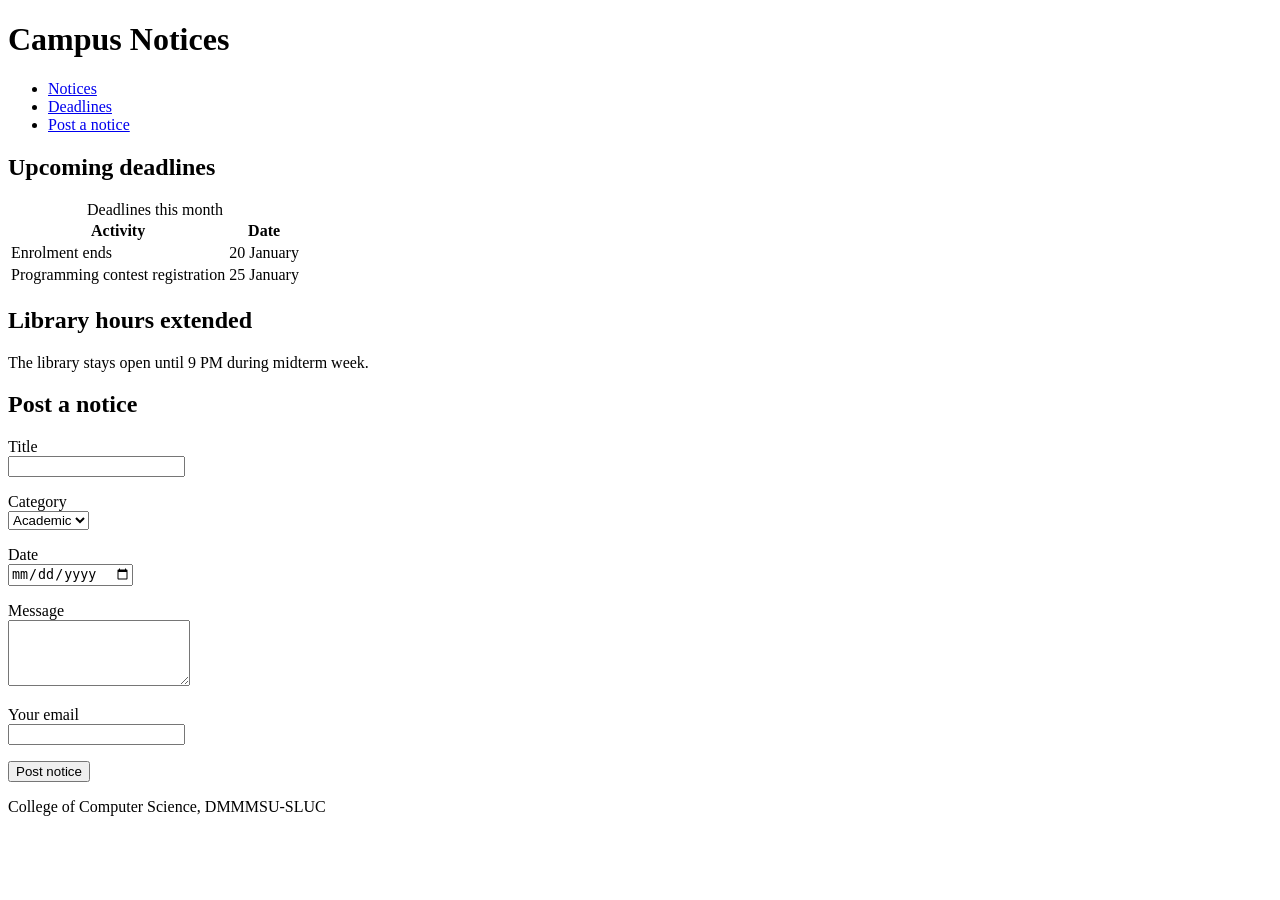
<file: CSAE104PROJECT/week1/week1.html>
<!DOCTYPE html>
<html lang="en">
<head>
  <meta charset="utf-8">
  <meta name="viewport" content="width=device-width, initial-scale=1">
  <title>Campus Notices</title>
</head>
<body>
  <header>
    <h1>Campus Notices</h1>
    <nav aria-label="Main">
  <ul>
    <li><a href="#notices">Notices</a></li>
    <li><a href="#deadlines">Deadlines</a></li>
    <li><a href="#submit">Post a notice</a></li>
  </ul>
</nav>

<section id="deadlines">
  <h2>Upcoming deadlines</h2>
  <table>
    <caption>Deadlines this month</caption>
    <thead>
      <tr><th scope="col">Activity</th><th scope="col">Date</th></tr>
    </thead>
    <tbody>
      <tr><td>Enrolment ends</td><td>20 January</td></tr>
      <tr><td>Programming contest registration</td><td>25 January</td></tr>
    </tbody>
  </table>
</section>
  </header>
  <main>
    <article class="notice">
      <h2>Library hours extended</h2>
      <p>The library stays open until 9 PM during midterm week.</p>
    </article>

    <section id="submit">
  <h2>Post a notice</h2>
  <form action="#" method="post">
    <p>
      <label for="title">Title</label><br>
      <input type="text" id="title" name="title" required maxlength="100">
    </p>
    <p>
      <label for="category">Category</label><br>
      <select id="category" name="category">
        <option value="academic">Academic</option>
        <option value="event">Event</option>
        <option value="general">General</option>
      </select>
    </p>
    <p>
      <label for="date">Date</label><br>
      <input type="date" id="date" name="date">
    </p>
    <p>
      <label for="message">Message</label><br>
      <textarea id="message" name="message" rows="4" required></textarea>
    </p>
    <p>
      <label for="email">Your email</label><br>
      <input type="email" id="email" name="email" required>
    </p>
    <button type="submit">Post notice</button>
  </form>
</section>
    
  </main>
  <footer>
    <p>College of Computer Science, DMMMSU-SLUC</p>
  </footer>
</body>
</html>
</file>
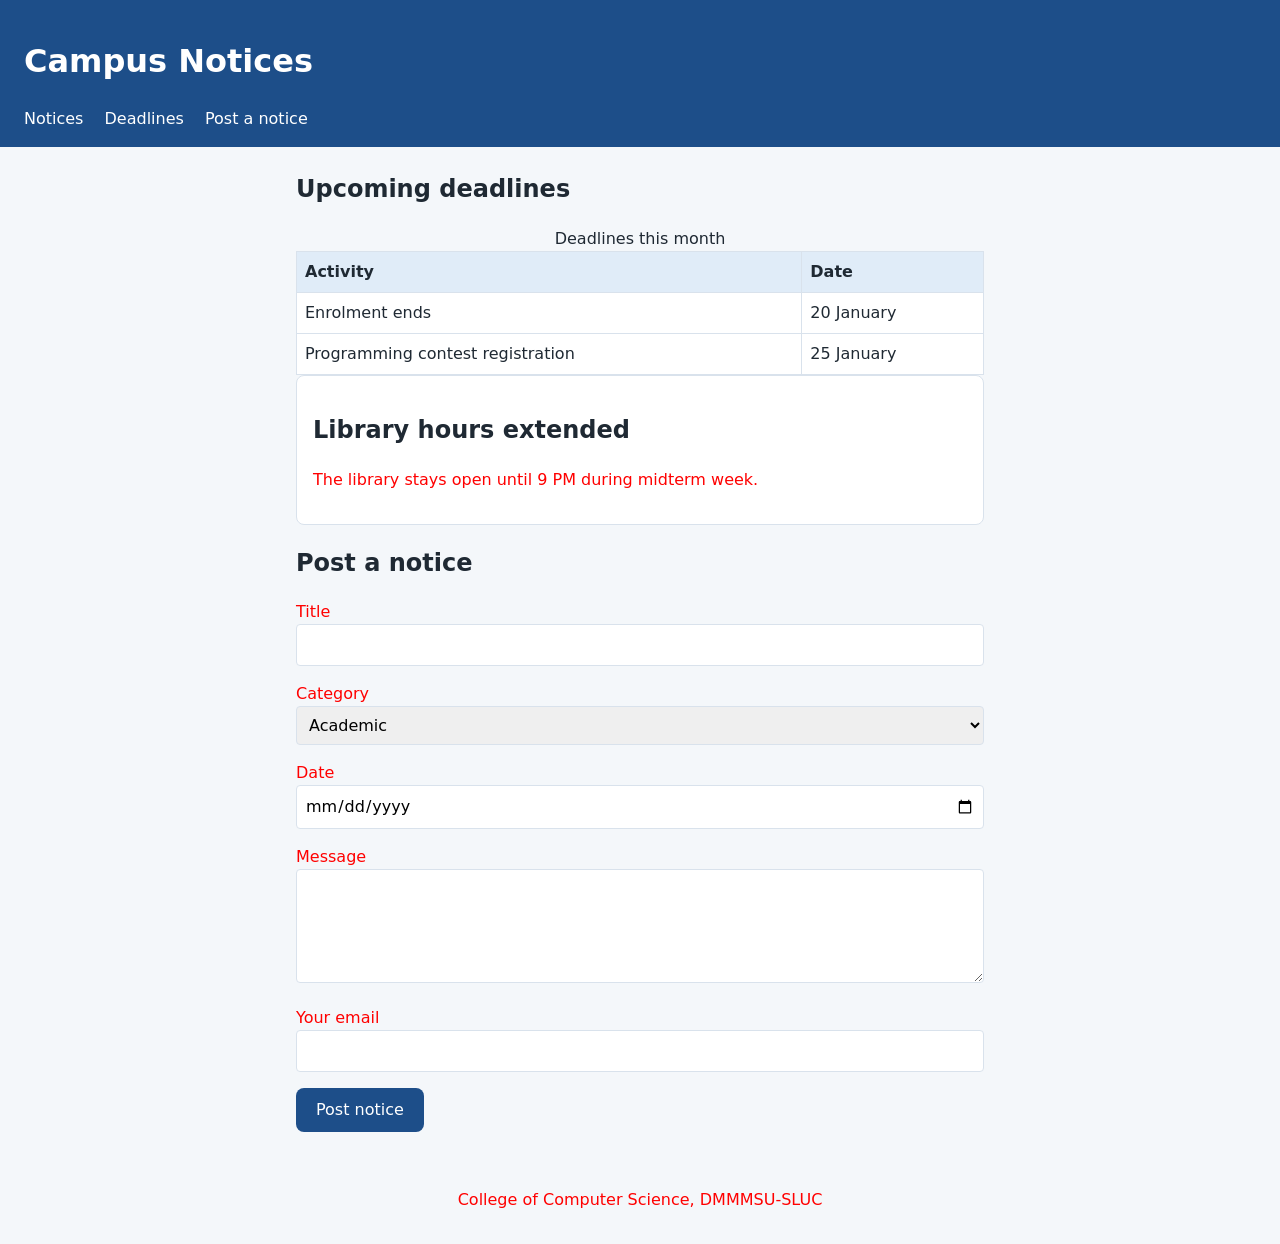
<file: CSAE104PROJECT/week2/week2.html>
<!DOCTYPE html>
<html lang="en">
<head>
  <meta charset="utf-8">
  <meta name="viewport" content="width=device-width, initial-scale=1">
  <title>Campus Notices</title>
  <link rel="stylesheet" href="styles.css" />
</head>
<body>
  <header>
    <h1>Campus Notices</h1>
    <nav aria-label="Main">
  <ul>
    <li><a href="#notices">Notices</a></li>
    <li><a href="#deadlines">Deadlines</a></li>
    <li><a href="#submit">Post a notice</a></li>
  </ul>
</nav>


  </header>
  <main>

    <section id="deadlines">
  <h2>Upcoming deadlines</h2>
  <table>
    <caption>Deadlines this month</caption>
    <thead>
      <tr><th scope="col">Activity</th><th scope="col">Date</th></tr>
    </thead>
    <tbody>
      <tr><td>Enrolment ends</td><td>20 January</td></tr>
      <tr><td>Programming contest registration</td><td>25 January</td></tr>
    </tbody>
  </table>
</section>

    <article class="notice">
      <h2>Library hours extended</h2>
      <p>The library stays open until 9 PM during midterm week.</p>
    </article>

    <section id="submit">
  <h2>Post a notice</h2>
  <form action="#" method="post">
    <p>
      <label for="title">Title</label><br>
      <input type="text" id="title" name="title" required maxlength="100">
    </p>
    <p>
      <label for="category">Category</label><br>
      <select id="category" name="category">
        <option value="academic">Academic</option>
        <option value="event">Event</option>
        <option value="general">General</option>
      </select>
    </p>
    <p>
      <label for="date">Date</label><br>
      <input type="date" id="date" name="date">
    </p>
    <p>
      <label for="message">Message</label><br>
      <textarea id="message" name="message" rows="4" required></textarea>
    </p>
    <p>
      <label for="email">Your email</label><br>
      <input type="email" id="email" name="email" required>
    </p>
    <button type="submit">Post notice</button>
  </form>
</section>
    
  </main>
  <footer>
    <p>College of Computer Science, DMMMSU-SLUC</p>
  </footer>
</body>
</html>
</file>
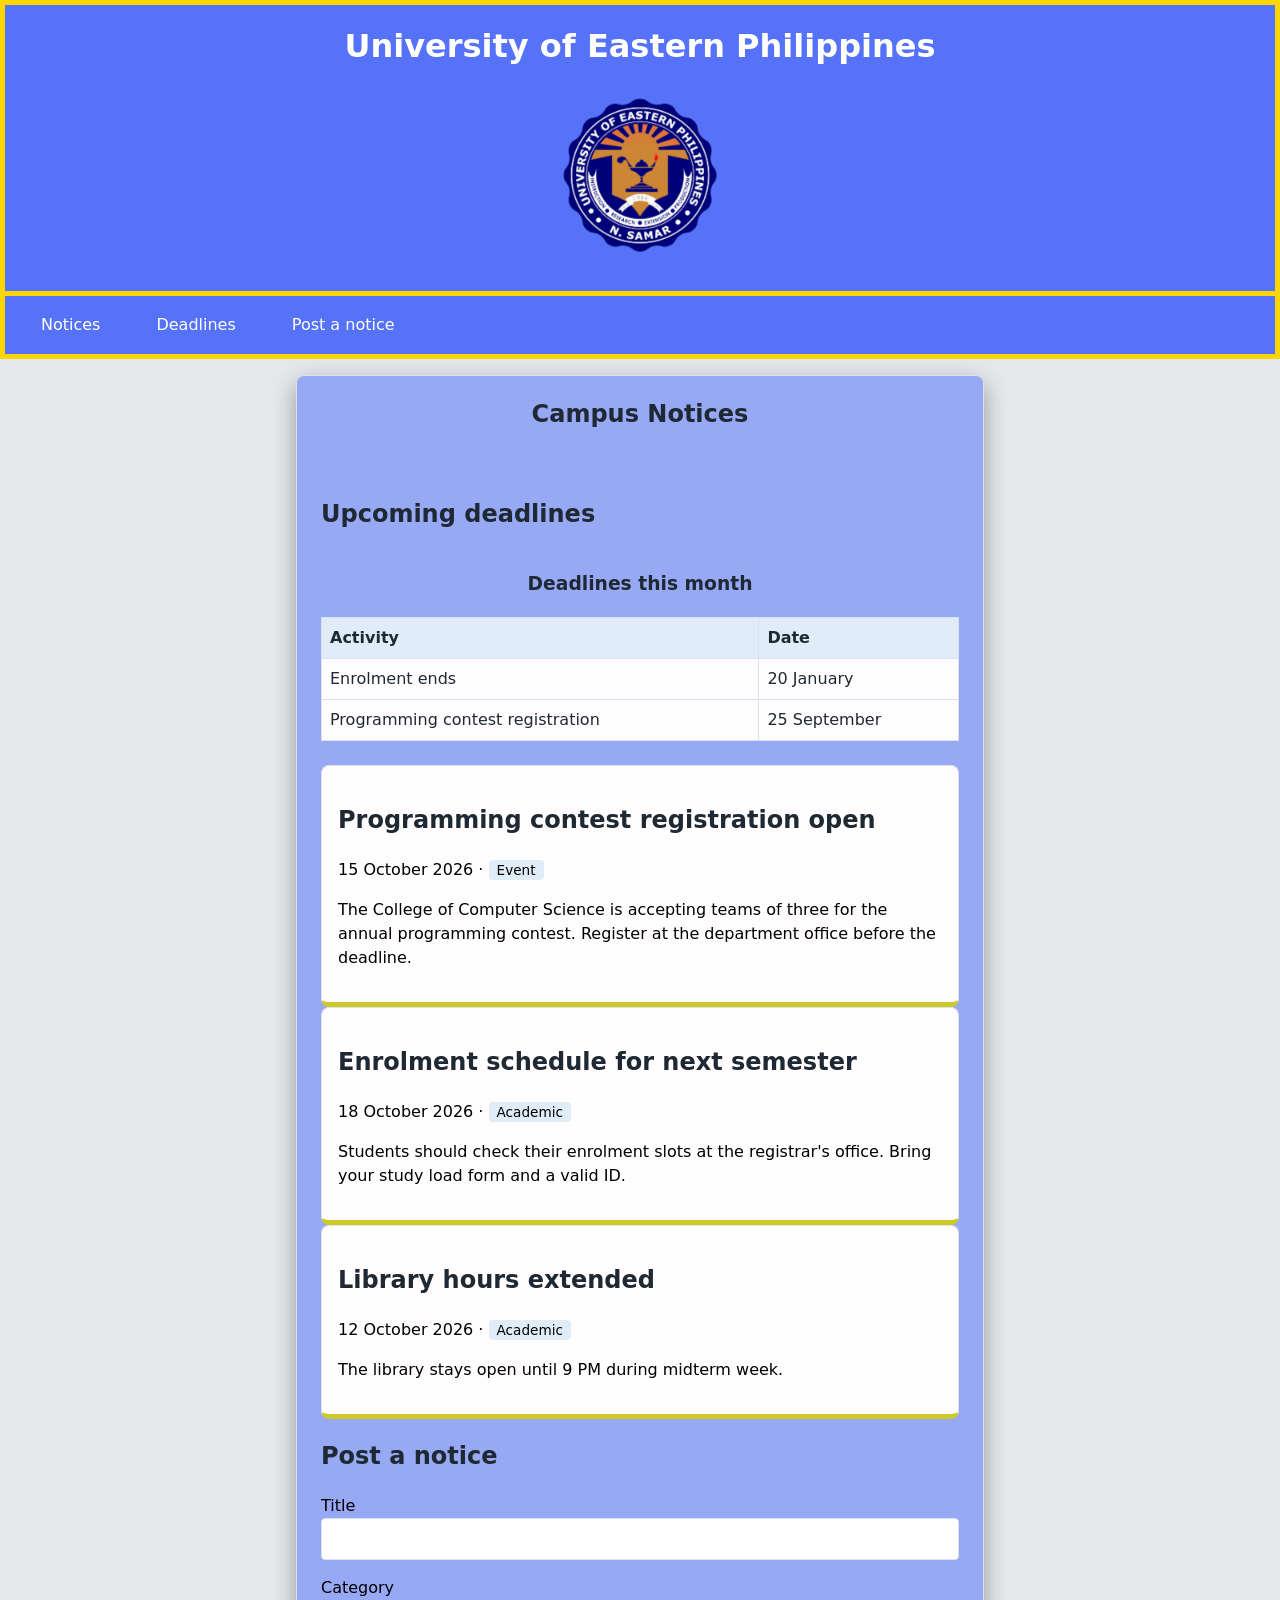
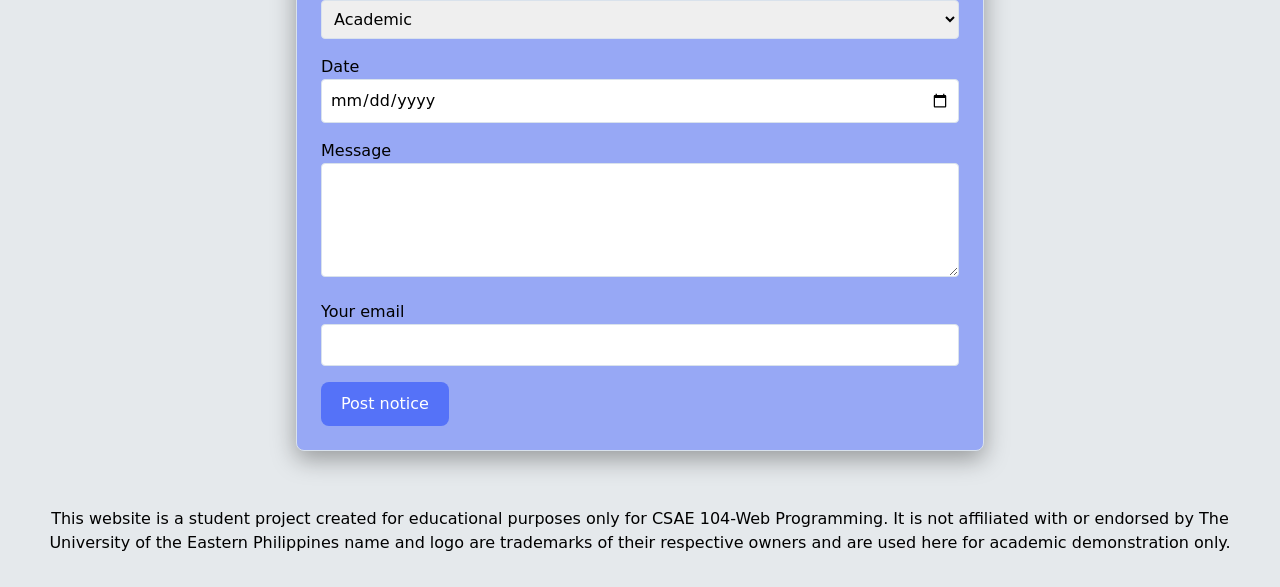
<file: CSAE104PROJECT/week3/week3.html>
<!DOCTYPE html>
<html lang="en">
<head>
  <meta charset="utf-8">
  <meta name="viewport" content="width=device-width, initial-scale=1">
  <title>Campus Notices</title>
  <link rel="stylesheet" href="styles.css">
</head>
<body>
   
  <header>
    <h1>University of Eastern Philippines</h1>

    <img src="university-of-eastern-philippines-logo.png" alt="dmmmsuLogo" height="200" >
    
   
  </header>

   <nav aria-label="Main">
  <ul>
    <li><a href="#notices">Notices</a></li>
    <li><a href="#deadlines">Deadlines</a></li>
    <li><a href="#submit">Post a notice</a></li>
  </ul>
</nav>

  <main>
    
     <div class="page">
    <section id="deadlines">
        <h1 align="center">Campus Notices</h1>
        <br>
  <h2>Upcoming deadlines</h2>
  <table>
    <caption><h3>Deadlines this month</h3></caption>
    <thead>
      <tr><th scope="col">Activity</th><th scope="col">Date</th></tr>
    </thead>
    <tbody>
      <tr><td>Enrolment ends</td><td>20 January</td></tr>
      <tr><td>Programming contest registration</td><td>25 September</td></tr>
    </tbody>
  </table>
  <br>
</section>

<article class="notice">
  <h2>Programming contest registration open</h2>
  <p class="meta">
    <time datetime="2026-10-15">15 October 2026</time> · <span class="tag">Event</span>
  </p>
  <p>The College of Computer Science is accepting teams of three for the annual programming contest. Register at the department office before the deadline.</p>
</article>

<article class="notice">
  <h2>Enrolment schedule for next semester</h2>
  <p class="meta">
    <time datetime="2026-10-18">18 October 2026</time> · <span class="tag">Academic</span>
  </p>
  <p>Students should check their enrolment slots at the registrar's office. Bring your study load form and a valid ID.</p>
</article>

<article class="notice">
  <h2>Library hours extended</h2>
  <p class="meta">
    <time datetime="2026-10-12">12 October 2026</time> · <span class="tag">Academic</span>
  </p>
  <p>The library stays open until 9 PM during midterm week.</p>
</article>


<section id="submit">
  <h2>Post a notice</h2>
  <form action="#" method="post">
    <p>
      <label for="title">Title</label><br>
      <input type="text" id="title" name="title" required maxlength="100">
    </p>
    <p>
      <label for="category">Category</label><br>
      <select id="category" name="category">
        <option value="academic">Academic</option>
        <option value="event">Event</option>
        <option value="general">General</option>
      </select>
    </p>
    <p>
      <label for="date">Date</label><br>
      <input type="date" id="date" name="date">
    </p>
    <p>
      <label for="message">Message</label><br>
      <textarea id="message" name="message" rows="4" required></textarea>
    </p>
    <p>
      <label for="email">Your email</label><br>
      <input type="email" id="email" name="email" required>
    </p>
    <button type="submit">Post notice</button>
  </form>
</section>
     </div>
  </main>

  <footer>
    <p>This website is a student project created for educational purposes only for CSAE 104-Web Programming.
      It is not affiliated with or endorsed by The University of the Eastern Philippines name and logo are 
      trademarks of their respective owners and are used here for academic demonstration only.</p>
  </footer>
</body>
</html>
</file>
<file: CSAE104PROJECT/week2/styles.css>
:root {
  --brand: #1d4e89;
  --brand-soft: #e0ecf8;
  --surface: #ffffff;
  --page: #f4f7fa;
  --text: #1f2933;
  --border: #d9e2ec;
  --radius: 8px;
}

* { box-sizing: border-box; }

body {
  font-family: system-ui, sans-serif;
  font-size: 1rem;
  line-height: 1.5;
  margin: 0;
  background: var(--page);
  color: var(--text);
}

header {
  background: var(--brand);
  color: white;
  padding: 16px 24px;
}

main {
  max-width: 720px;
  margin: 24px auto;
  padding: 0 16px;
}

.notice {
  background: var(--surface);
  border: 1px solid var(--border);
  border-radius: var(--radius);
  padding: 16px;
  margin-bottom: 16px;
}

.tag {
  background: var(--brand-soft);
  border-radius: 4px;
  padding: 2px 8px;
  font-size: 0.85rem;
}

footer {
  text-align: center;
  padding: 16px;
}

nav ul { list-style: none; margin: 0; padding: 0; }
nav li { display: inline-block; margin-right: 16px; }
nav a { color: white; text-decoration: none; }
nav a:hover { text-decoration: underline; }

table { border-collapse: collapse; width: 100%; background: var(--surface); }
th, td { border: 1px solid var(--border); padding: 8px; text-align: left; }
th { background: var(--brand-soft); }

input, select, textarea {
  width: 100%;
  padding: 8px;
  border: 1px solid var(--border);
  border-radius: 4px;
  font: inherit;
}
input:focus, select:focus, textarea:focus { outline: 3px solid var(--brand); }

button {
  background: var(--brand);
  color: white;
  border: 0;
  border-radius: var(--radius);
  padding: 10px 20px;
  font: inherit;
  cursor: pointer;
}
button:hover { background: #163b69; }

p { color: red; }
</file>
<file: CSAE104PROJECT/week3/styles.css>
:root {
  --brand: #5572f8;
  --brand-soft: #e0ecf8;
  --surface: #fffdfd;
  --page: #E5E9EC;
  --text: #1f2933;
  --border: #d9e2ec;
  --radius: 8px;
  --color: black;
}

* { box-sizing: border-box; }

body {
  
  font-family: system-ui, sans-serif;
  font-size: 1rem;
  line-height: 1.5;
  margin: 0;
  background: var(--page);
  color: var(--text);
}

header {
    h1{
        text-align:center;
        color: white;
    }
  border: 5px solid #FFD700;
  background: var(--brand);
  color: rgb(232, 221, 221);
  padding: 16px 24px;
  text-align: left;
}

header img {
  display: block;
  margin: 0 auto;   
}

header h1 {
  margin: 1px 0 5px;
}

nav {
  background: var(--brand);
  border: 5px solid #FFD700;  
  border-top: none;
  padding: 12px 24px;
  margin: 0 0 16px;        
}

nav ul {
  list-style: none;
  margin: 0;
  padding: 0;
  display: flex;
  justify-content: left;   
  gap: 16px;
}

nav a {
  color: white;
  text-decoration: none;
  display: inline-block;   /* needed so padding works */
  padding: 5px 12px;
}

nav a:hover {
  background:#4b65d8;
  border-radius: 7px;
  size: 20px;
}

main {
  max-width: 720px;
  margin: 0 auto 24px;
  padding: 0 16px;
}

.notice {
  background: var(--surface);
  border: 1px solid var(--border);
  border-radius: var(--radius);
  padding: 16px;
  margin-bottom: 0px;
  border-bottom: solid 5px #ccc929;
}

.tag {
  background: var(--brand-soft);
  border-radius: 4px;
  padding: 2px 8px;
  font-size: 0.85rem;
}

footer {
  text-align: center;
  padding: 16px;
}

nav ul { list-style: none; margin: 0; padding: 0; }
nav li { display: inline-block; margin-right: 16px; }
nav a { color: white; text-decoration: none; }


table { border-collapse: collapse; width: 100%; background: var(--surface); }
th, td { border: 1px solid var(--border); padding: 8px; text-align: left; }
th { background: var(--brand-soft); }

input, select, textarea {
  width: 100%;
  padding: 8px;
  border: 1px solid var(--border);
  border-radius: 4px;
  font: inherit;
}
input:focus, select:focus, textarea:focus { outline: 3px solid var(--brand); }

button {
  background: var(--brand);
  color: white;
  border: 0;
  border-radius: var(--radius);
  padding: 10px 20px;
  font: inherit;
  cursor: pointer;
}
button:hover { background: #163b69; }

.page {
  max-width: 900px;
  margin: 20px auto;        
  background: var(--surface);
  border: 1px solid var(--border);
  border-radius: var(--radius);
  min-height: 100vh;
  background: #97a8f5;
  padding: 24px;
 padding-top: 0;
  margin-top: 0;
   box-shadow: 0 8px 24px rgba(0, 0, 0, 0.35);
}



p { color: rgb(0, 0, 0); }
</file>
